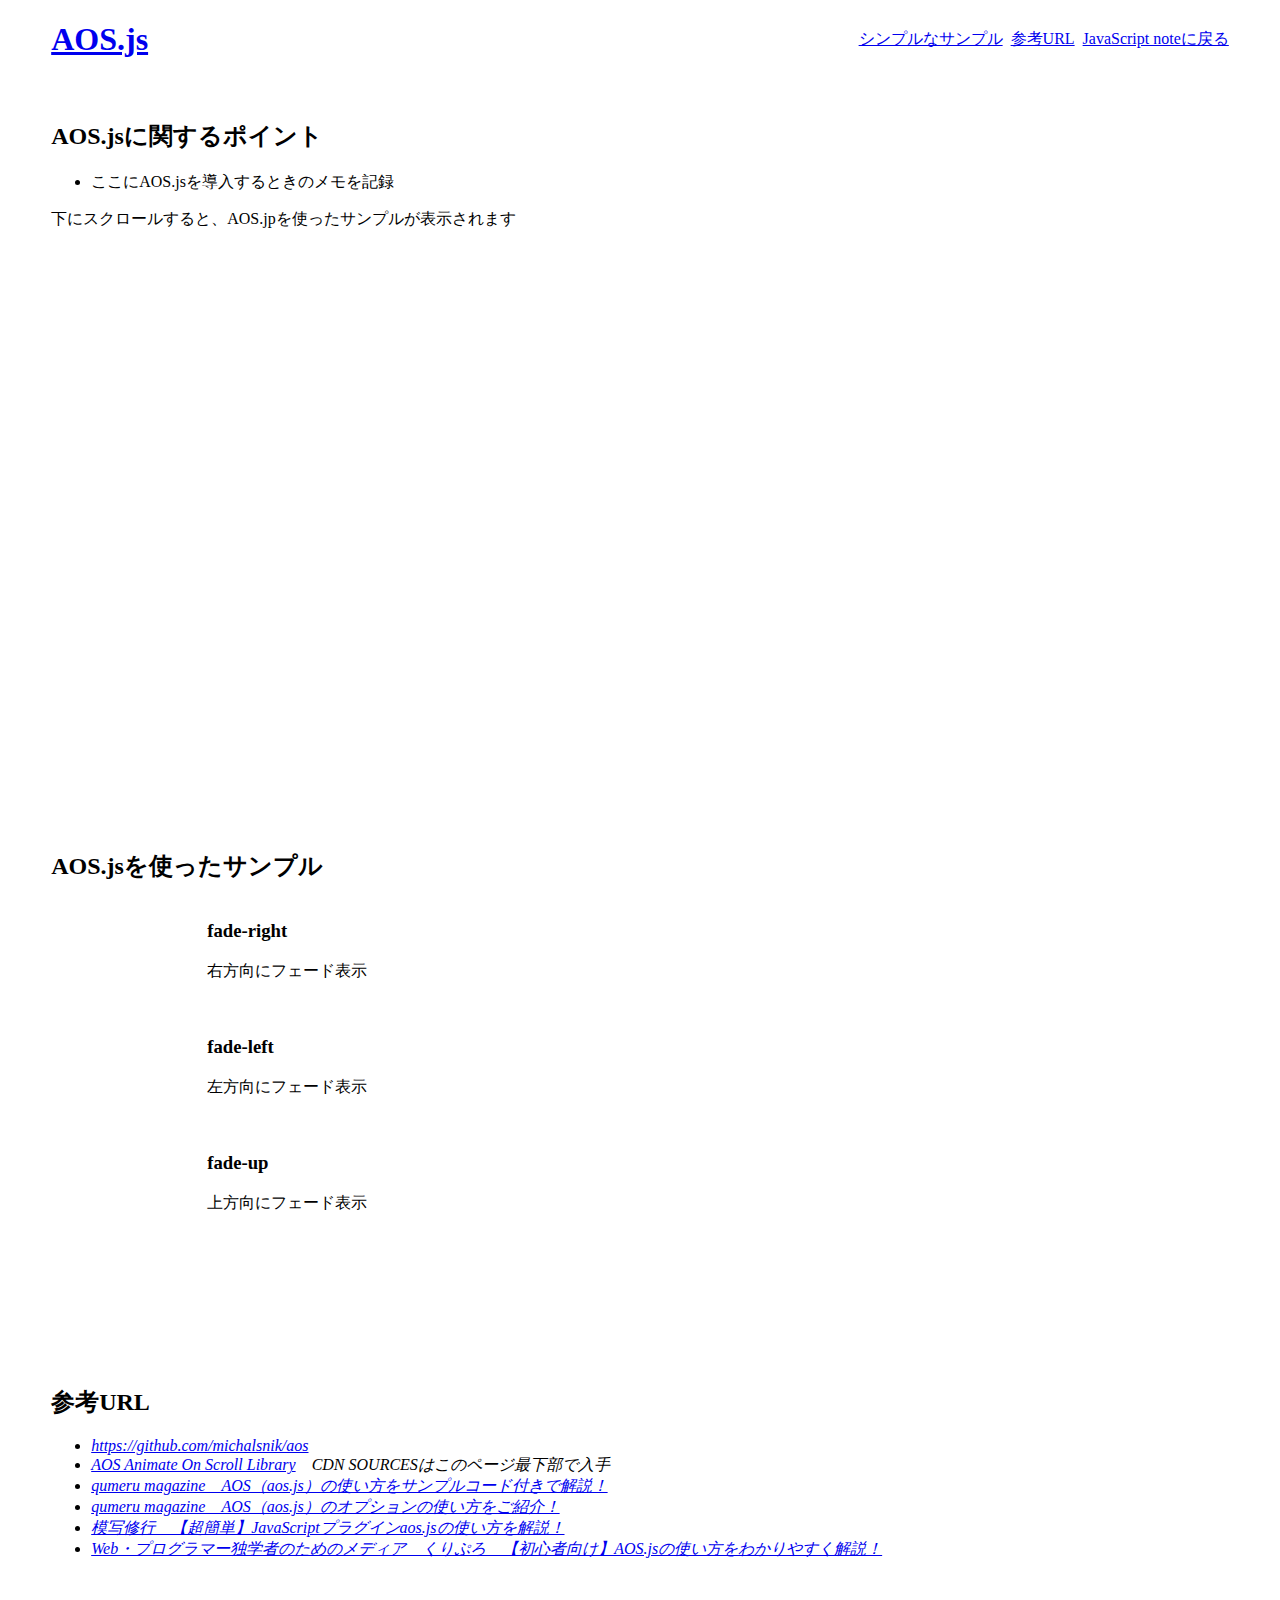
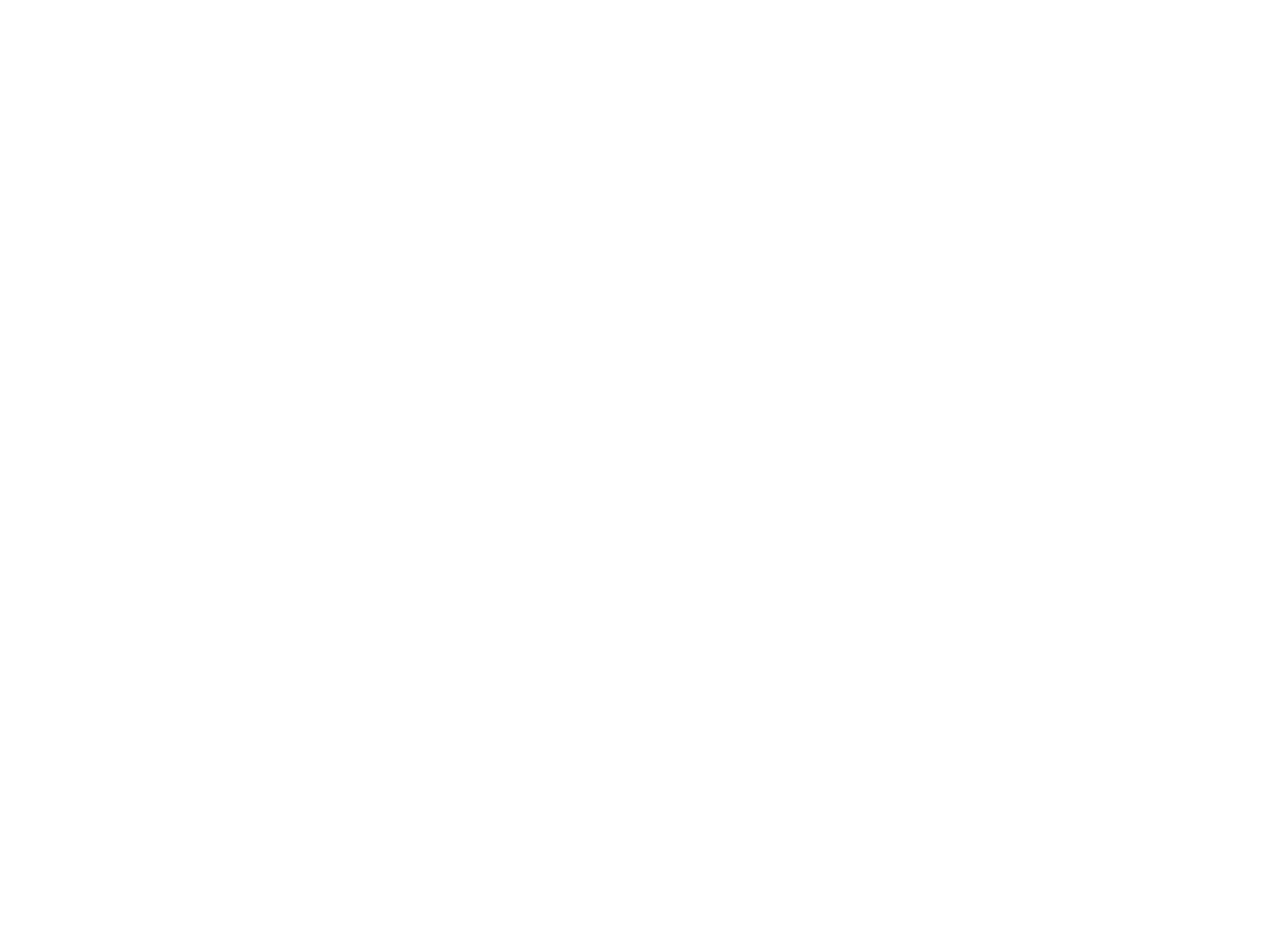
<file: aos-js01.html>
<!DOCTYPE html>
<html lang="ja">
<head>
  <meta charset="UTF-8">
  <meta http-equiv="X-UA-Compatible" content="IE=edge">
  <meta name="viewport" content="width=device-width, initial-scale=1.0">
  <title>AOS.js sample</title>
  <link rel="stylesheet" href="css/style.css">
  <link rel="icon" href="favicon.ico">

  <!-- AOS.js -->
  <link href="https://unpkg.com/aos@2.3.1/dist/aos.css" rel="stylesheet">
  <script src="https://unpkg.com/aos@2.3.1/dist/aos.js"></script>
  
</head>

<div class="fixed-area">
  <header>
    <h1>
      <a href="#">AOS.js</a>
    </h1>
    <nav>
      <ul>
        <li><a href="#aos-js-sample01">シンプルなサンプル</a></li>
        <li><a href="#reference">参考URL</a></li>
        <li><a href="index.html">JavaScript noteに戻る</a></li>
      </ul>
    </nav>
  </header>
</div><!-- /.fixed-area -->

<body>
  <section id="aos-js-point" class="contents-wrapper">
    <h2>AOS.jsに関するポイント</h2>
    <ul>
      <li>ここにAOS.jsを導入するときのメモを記録</li>
    </ul>
    <p>下にスクロールすると、AOS.jpを使ったサンプルが表示されます</p>
  </section>

  <section id="aos-js-sample01" class="aos-js-sample contents-wrapper">
  
    <h2>AOS.jsを使ったサンプル</h2>
    <ul class="aos-js-sample-list">
      <li class="aos-js-sample-item">
        <div class="aos-sample-box aos-sample-box01" data-aos="fade-right">01</div>
        <div class="aos-js-sample-desc">
          <h3>fade-right</h3>
          <p>右方向にフェード表示</p>
        </div>
      </li>
      
      <li class="aos-js-sample-item">
        <div class="aos-sample-box aos-sample-box02" data-aos="fade-left">02</div>
        <div class="aos-js-sample-desc">
          <h3>fade-left</h3>
          <p>左方向にフェード表示</p>
        </div>    
      </li>
      
      <li class="aos-js-sample-item">
        <div class="aos-sample-box aos-sample-box03" data-aos="fade-up">03</div>
        <div class="aos-js-sample-desc">
          <h3>fade-up</h3>
          <p>上方向にフェード表示</p>
        </div>    
      </li>
    </ul>
  </section>
  
<section id="reference" class="contents-wrapper">
    <h2>参考URL</h2>
    <cite>
      <ul>
        <li><a href="https://github.com/michalsnik/aos">https://github.com/michalsnik/aos</a></li>
        <li><a href="https://michalsnik.github.io/aos/">AOS
          Animate On Scroll Library</a>　CDN SOURCESはこのページ最下部で入手</li>
        <li><a href="https://qumeru.com/magazine/295">qumeru magazine　AOS（aos.js）の使い方をサンプルコード付きで解説！</a></li>
        <li><a href="https://qumeru.com/magazine/400">qumeru magazine　AOS（aos.js）のオプションの使い方をご紹介！</a></li>
        <li><a href="https://webkore.site/aos/">模写修行　【超簡単】JavaScriptプラグインaos.jsの使い方を解説！</a></li>
        <li><a href="https://crepro-media.com/pickup/aosjs/">Web・プログラマー独学者のためのメディア　くりぷろ　【初心者向け】AOS.jsの使い方をわかりやすく解説！</a></li>
      </ul>
    </cite>
  </section>

  <!-- AOS.js -->
  <script>AOS.init();</script>
</body>
</html>
</file>
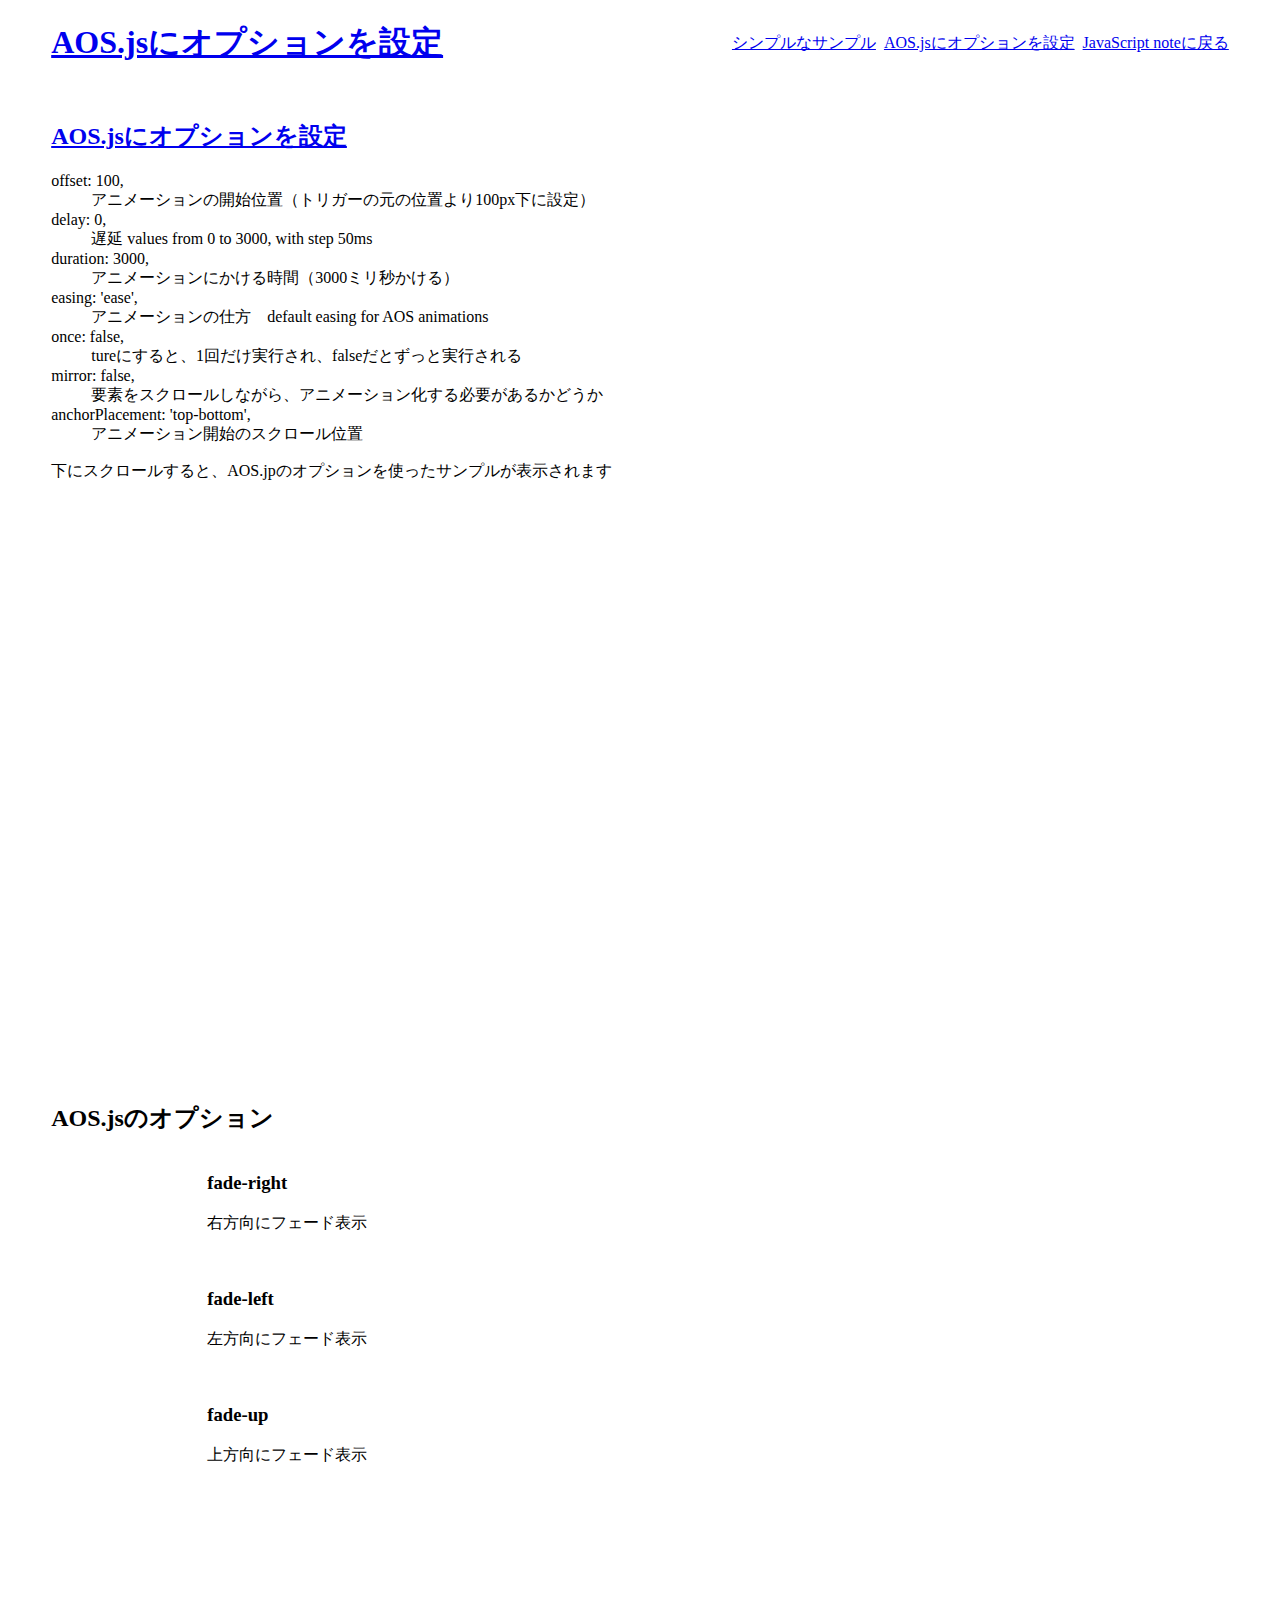
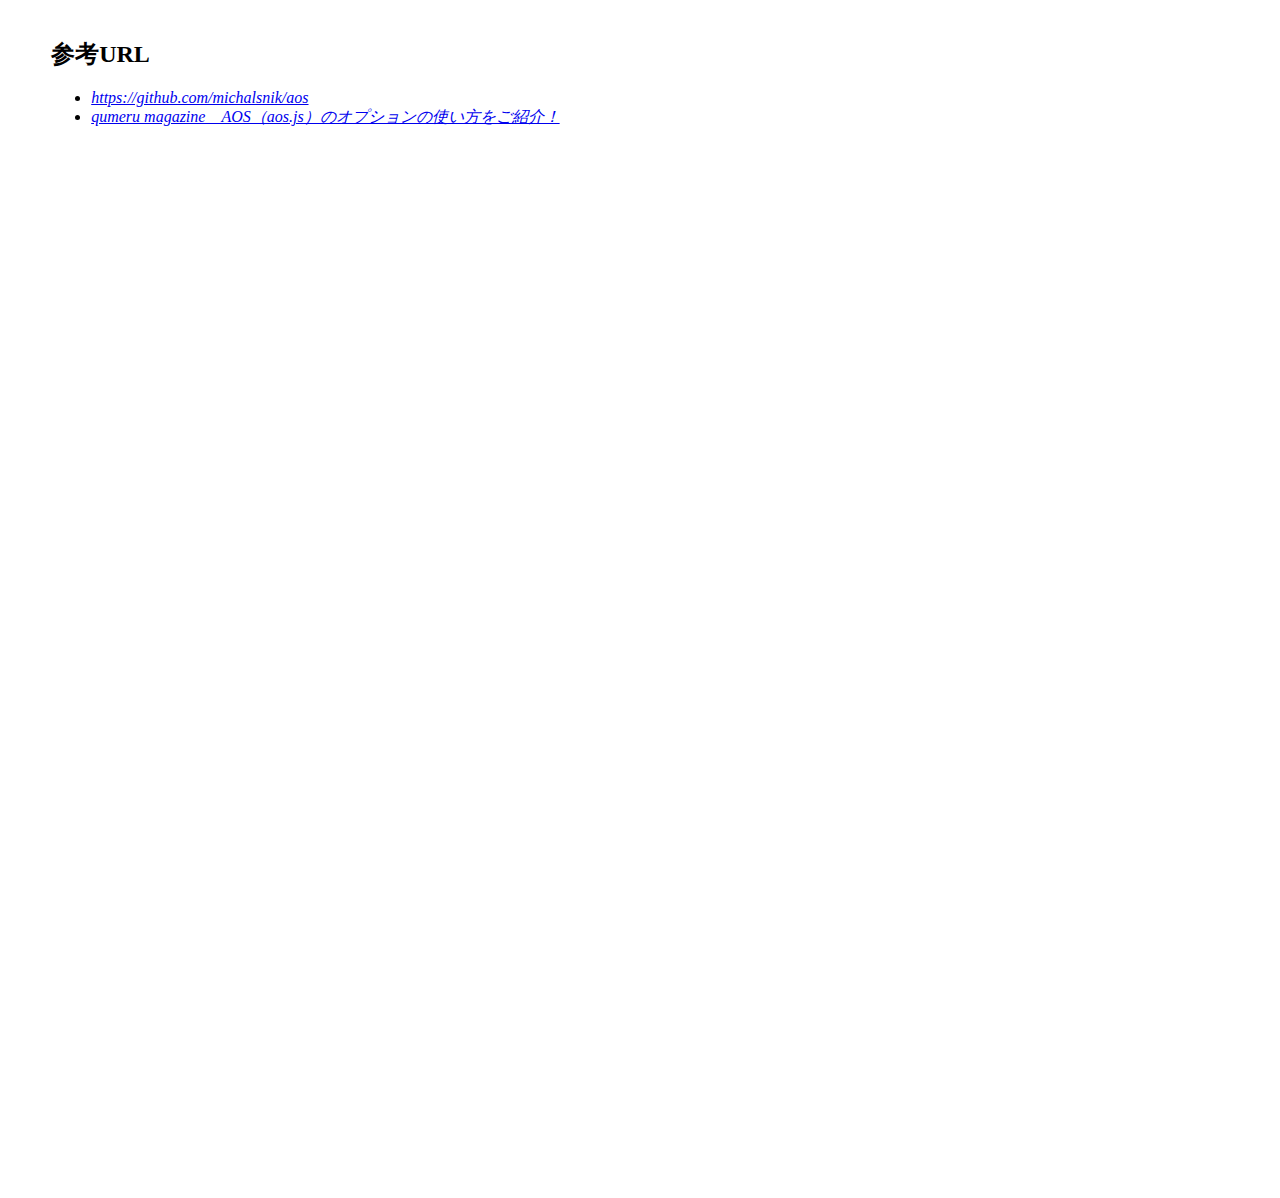
<file: aos-js02.html>
<!DOCTYPE html>
<html lang="en">
<head>
  <meta charset="UTF-8">
  <meta http-equiv="X-UA-Compatible" content="IE=edge">
  <meta name="viewport" content="width=device-width, initial-scale=1.0">
  <title>AOS.js sample</title>
  <link rel="stylesheet" href="css/style.css">
  <link rel="icon" href="favicon.ico">

  <!-- AOS.js -->
  <link href="https://unpkg.com/aos@2.3.1/dist/aos.css" rel="stylesheet">
  <script src="https://unpkg.com/aos@2.3.1/dist/aos.js"></script>
  
</head>

<div class="fixed-area">
  <header>
    <h1>
      <a href="#">AOS.jsにオプションを設定</a>
    </h1>
    <nav>
      <ul>
        <li><a href="aos-js01.html#aos-js-sample01">シンプルなサンプル</a></li>
        <li><a href="#aos-js-sample02">AOS.jsにオプションを設定</a></li>
        <li><a href="index.html">JavaScript noteに戻る</a></li>
      </ul>
    </nav>
  </header>
</div><!-- /.fixed-area -->

<body>
  <section id="aos-js-point" class="contents-wrapper">
    <h2><a href="#">AOS.jsにオプションを設定</a></h2>
    <dl>
      <dt>offset: 100,</dt>
        <dd>アニメーションの開始位置（トリガーの元の位置より100px下に設定）</dd>
    
    <dt>delay: 0, </dt>
        <dd>遅延 values from 0 to 3000, with step 50ms</dd>
    
    <dt>duration: 3000, </dt>
        <dd>アニメーションにかける時間（3000ミリ秒かける）</dd>

    <dt>easing: 'ease',</dt> 
        <dd>アニメーションの仕方　default easing for AOS animations</dd>
    
    <dt>once: false,</dt> 
        <dd>tureにすると、1回だけ実行され、falseだとずっと実行される</dd>
    
    <dt>mirror: false,</dt> 
        <dd>要素をスクロールしながら、アニメーション化する必要があるかどうか</dd>
    
    <dt>anchorPlacement: 'top-bottom', </dt>
        <dd>アニメーション開始のスクロール位置</dd>
    </dl>
    <p>下にスクロールすると、AOS.jpのオプションを使ったサンプルが表示されます</p>

  </section>

  <section id="aos-js-sample02" class="aos-js-sample contents-wrapper">
  
    <h2>AOS.jsのオプション</h2>
    <ul class="aos-js-sample-list">
      <li class="aos-js-sample-item">
        <div class="aos-sample-box aos-sample-box01" data-aos="fade-right">01</div>
        <div class="aos-js-sample-desc">
          <h3>fade-right</h3>
          <p>右方向にフェード表示</p>
        </div>
      </li>
      
      <li class="aos-js-sample-item">
        <div class="aos-sample-box aos-sample-box02" data-aos="fade-left">02</div>
        <div class="aos-js-sample-desc">
          <h3>fade-left</h3>
          <p>左方向にフェード表示</p>
        </div>    
      </li>
      
      <li class="aos-js-sample-item">
        <div class="aos-sample-box aos-sample-box03" data-aos="fade-up">03</div>
        <div class="aos-js-sample-desc">
          <h3>fade-up</h3>
          <p>上方向にフェード表示</p>
        </div>    
      </li>
    </ul>
  </section>
  
<section id="reference" class="contents-wrapper">
    <h2>参考URL</h2>
    <cite>
      <ul>
        <li><a href="https://github.com/michalsnik/aos">https://github.com/michalsnik/aos</a></li>
        <li><a href="https://qumeru.com/magazine/400">qumeru magazine　AOS（aos.js）のオプションの使い方をご紹介！</a></li>
      </ul>
    </cite>
  </section>

  <!-- AOS.js -->
  <script>
  // AOS.init();
  AOS.init({
    offset: 100,
    // アニメーションの開始位置（トリガーの元の位置より100px下に設定）
    // offset (in px) from the original trigger point    
    
    delay: 0, 
    // 遅延 values from 0 to 3000, with step 50ms
    
    duration: 3000, 
    // アニメーションにかける時間（1000ミリ秒かける）
    // values from 0 to 3000, with step 50ms

    easing: 'ease', 
    // アニメーションの仕方　default easing for AOS animations
    
    once: false, 
    // tureにすると、1回だけ実行され、falseだとずっと実行される
    // whether animation should happen only once - while scrolling down
    
    mirror: false, 
    // 要素をスクロールしながら、アニメーション化する必要があるかどうか
    // whether elements should animate out while scrolling past them
    
    anchorPlacement: 'top-bottom', 
    // アニメーション開始のスクロール位置
    // defines which position of the element regarding to window should trigger the animation
  });
  </script>
</body>
</html>
</file>
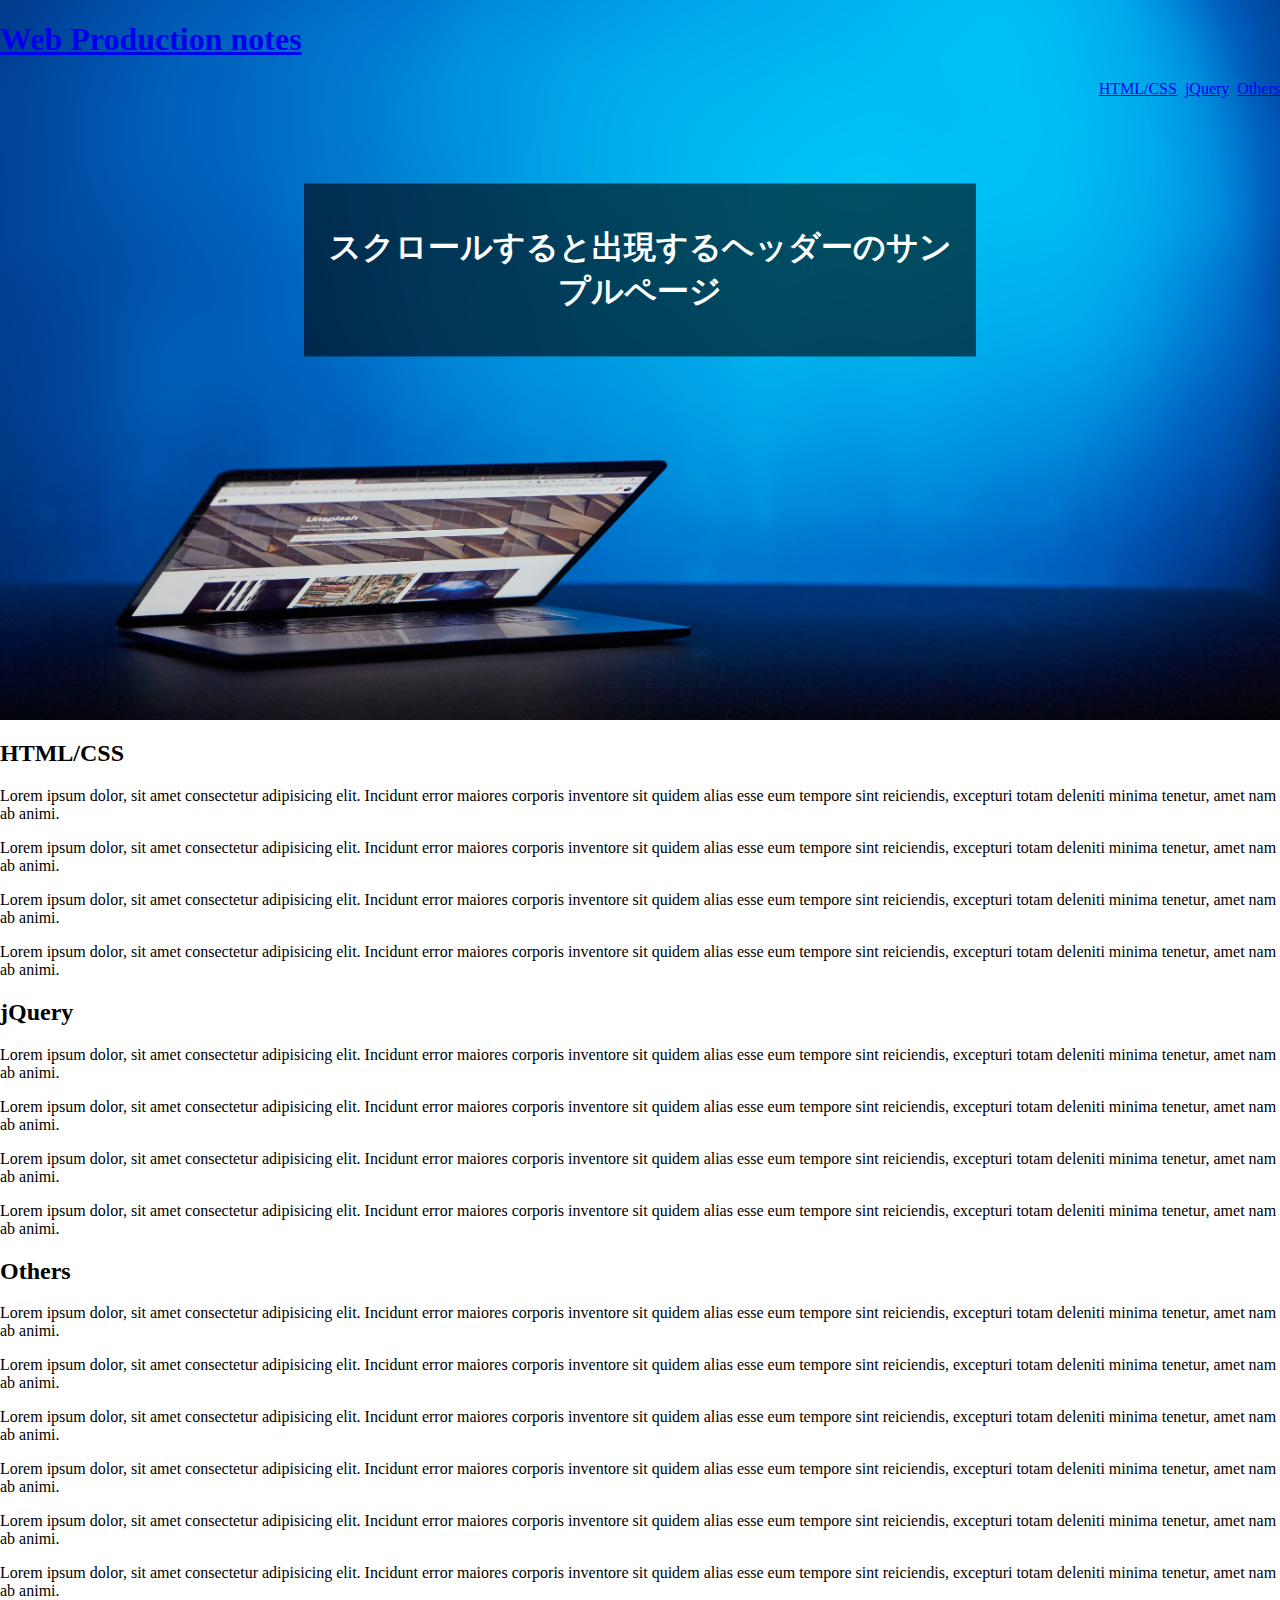
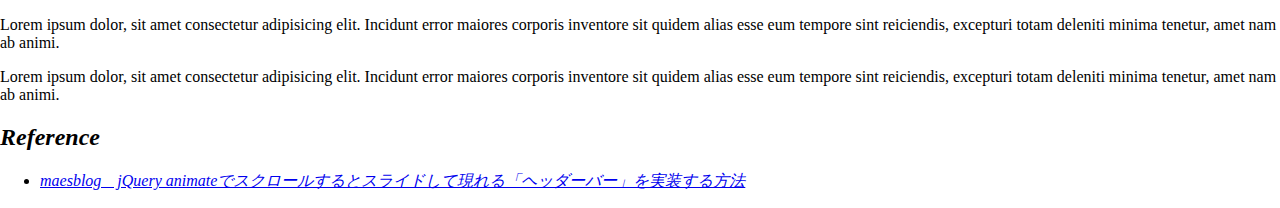
<file: aos-js03.html>
<!DOCTYPE html>
<html lang="en">
<head>
  <meta charset="UTF-8">
  <meta http-equiv="X-UA-Compatible" content="IE=edge">
  <meta name="viewport" content="width=device-width, initial-scale=1.0">
  <title>Web Production notes</title>
  
  <!-- リセットCSS -->
  <!-- <link rel="stylesheet" href="https://unpkg.com/ress/dist/ress.min.css"> -->
  
  <!-- CSS -->
  <link rel="stylesheet" href="css/style.css">
  
  <!-- jQyery -->
  <script src="https://ajax.googleapis.com/ajax/libs/jquery/2.1.4/jquery.min.js"></script>

</head>

<body>
 <div class="big-bg"><!-- 背景画像 -->
  <header>
      <!-- 最初に表示されるheader -->
      <div class="first-header">
        <div class="header-wrapper wrapper">
          <a href="#">
            <h1>Web Production notes</h1>
          </a>
          <nav>
            <ul>
              <li><a href="#html-css">HTML/CSS</a></li>
              <li><a href="#jquery">jQuery</a></li>
              <li><a href="#others">Others</a></li>
            </ul>
          </nav>
        </div>
      </div>
      <!-- スクロールすると表示されるヘッダー -->
      <div class="cb-header">
        <div class="header-wrapper wrapper">
          <a href="#">
            <h1>Web Production notes</h1>
          </a>
          <nav>
            <ul>
              <li><a href="#html-css">HTML/CSS</a></li>
              <li><a href="#jquery">jQuery</a></li>
              <li><a href="#others">Others</a></li>
            </ul>
          </nav>
        </div>
      </div>
    </header>

    <!-- サイトの説明 -->
    <div class="site-desc">
     <h2>スクロールすると出現するヘッダーのサンプルページ</h2>
    </div>
    
  </div><!-- /.big-bg -->

  <section id="html-css" class="wrapper section-wrapper">
    <h2>HTML/CSS</h2>
    <p>Lorem ipsum dolor, sit amet consectetur adipisicing elit. Incidunt error maiores corporis inventore sit quidem alias esse eum tempore sint reiciendis, excepturi totam deleniti minima tenetur, amet nam ab animi.</p>
    <p>Lorem ipsum dolor, sit amet consectetur adipisicing elit. Incidunt error maiores corporis inventore sit quidem alias esse eum tempore sint reiciendis, excepturi totam deleniti minima tenetur, amet nam ab animi.</p>
    <p>Lorem ipsum dolor, sit amet consectetur adipisicing elit. Incidunt error maiores corporis inventore sit quidem alias esse eum tempore sint reiciendis, excepturi totam deleniti minima tenetur, amet nam ab animi.</p>
    <p>Lorem ipsum dolor, sit amet consectetur adipisicing elit. Incidunt error maiores corporis inventore sit quidem alias esse eum tempore sint reiciendis, excepturi totam deleniti minima tenetur, amet nam ab animi.</p>
  </section>

  <section id="jquery" class="wrapper section-wrapper">
    <h2>jQuery</h2>
    <p>Lorem ipsum dolor, sit amet consectetur adipisicing elit. Incidunt error maiores corporis inventore sit quidem alias esse eum tempore sint reiciendis, excepturi totam deleniti minima tenetur, amet nam ab animi.</p>
    <p>Lorem ipsum dolor, sit amet consectetur adipisicing elit. Incidunt error maiores corporis inventore sit quidem alias esse eum tempore sint reiciendis, excepturi totam deleniti minima tenetur, amet nam ab animi.</p>
    <p>Lorem ipsum dolor, sit amet consectetur adipisicing elit. Incidunt error maiores corporis inventore sit quidem alias esse eum tempore sint reiciendis, excepturi totam deleniti minima tenetur, amet nam ab animi.</p>
    <p>Lorem ipsum dolor, sit amet consectetur adipisicing elit. Incidunt error maiores corporis inventore sit quidem alias esse eum tempore sint reiciendis, excepturi totam deleniti minima tenetur, amet nam ab animi.</p>
  </section>

  <section id="others" class="wrapper section-wrapper">
    <h2>Others</h2>
    <p>Lorem ipsum dolor, sit amet consectetur adipisicing elit. Incidunt error maiores corporis inventore sit quidem alias esse eum tempore sint reiciendis, excepturi totam deleniti minima tenetur, amet nam ab animi.</p>
    <p>Lorem ipsum dolor, sit amet consectetur adipisicing elit. Incidunt error maiores corporis inventore sit quidem alias esse eum tempore sint reiciendis, excepturi totam deleniti minima tenetur, amet nam ab animi.</p>
    <p>Lorem ipsum dolor, sit amet consectetur adipisicing elit. Incidunt error maiores corporis inventore sit quidem alias esse eum tempore sint reiciendis, excepturi totam deleniti minima tenetur, amet nam ab animi.</p>
    <p>Lorem ipsum dolor, sit amet consectetur adipisicing elit. Incidunt error maiores corporis inventore sit quidem alias esse eum tempore sint reiciendis, excepturi totam deleniti minima tenetur, amet nam ab animi.</p>
    <p>Lorem ipsum dolor, sit amet consectetur adipisicing elit. Incidunt error maiores corporis inventore sit quidem alias esse eum tempore sint reiciendis, excepturi totam deleniti minima tenetur, amet nam ab animi.</p>
    <p>Lorem ipsum dolor, sit amet consectetur adipisicing elit. Incidunt error maiores corporis inventore sit quidem alias esse eum tempore sint reiciendis, excepturi totam deleniti minima tenetur, amet nam ab animi.</p>
    <p>Lorem ipsum dolor, sit amet consectetur adipisicing elit. Incidunt error maiores corporis inventore sit quidem alias esse eum tempore sint reiciendis, excepturi totam deleniti minima tenetur, amet nam ab animi.</p>
    <p>Lorem ipsum dolor, sit amet consectetur adipisicing elit. Incidunt error maiores corporis inventore sit quidem alias esse eum tempore sint reiciendis, excepturi totam deleniti minima tenetur, amet nam ab animi.</p>
  </section>

  
  <section class="wrapper">
    <cite>
      <h2>Reference</h2>
      <ul>
        <li><a href="https://mae.chab.in/archives/2699">maesblog　jQuery animateでスクロールするとスライドして現れる「ヘッダーバー」を実装する方法</a></li>
      </ul>
    </cite>
  </section>

  <!-- jQuery -->
  <script src="script.js"></script>

</body>
</html>
</file>
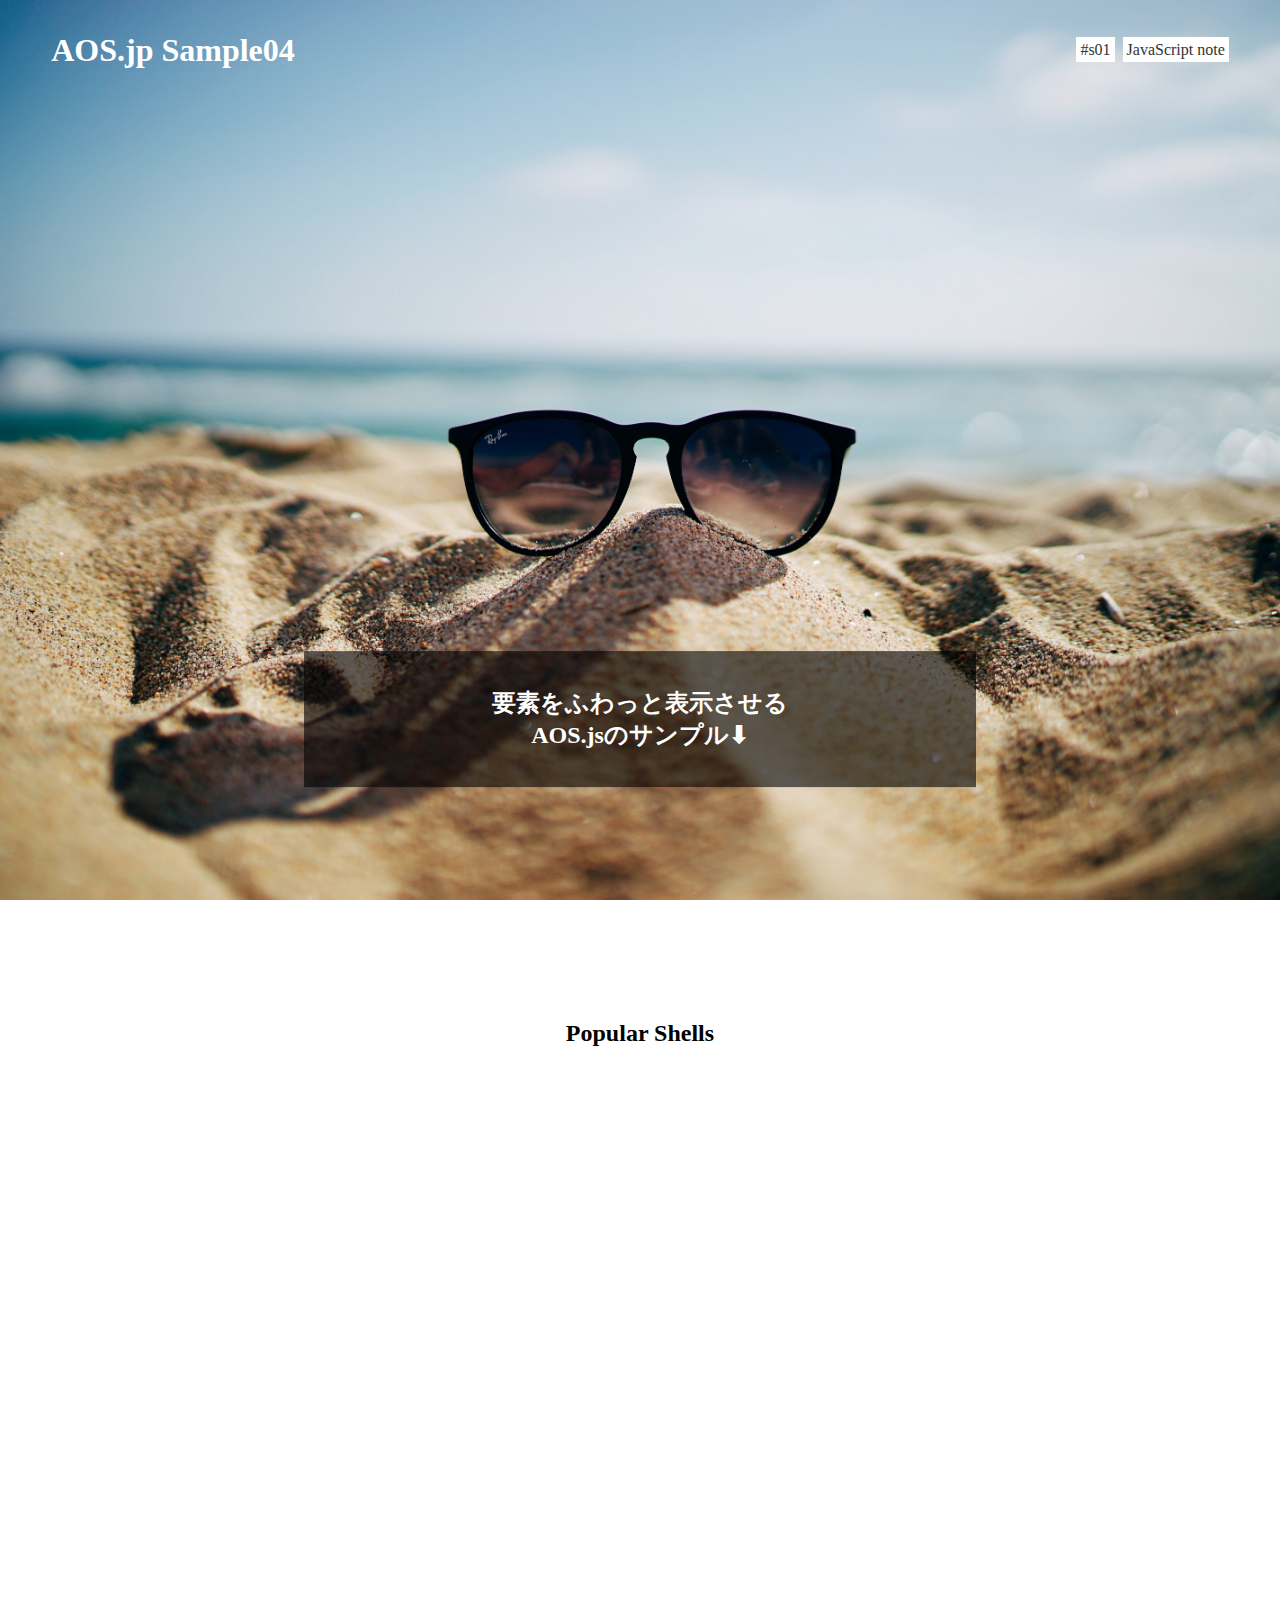
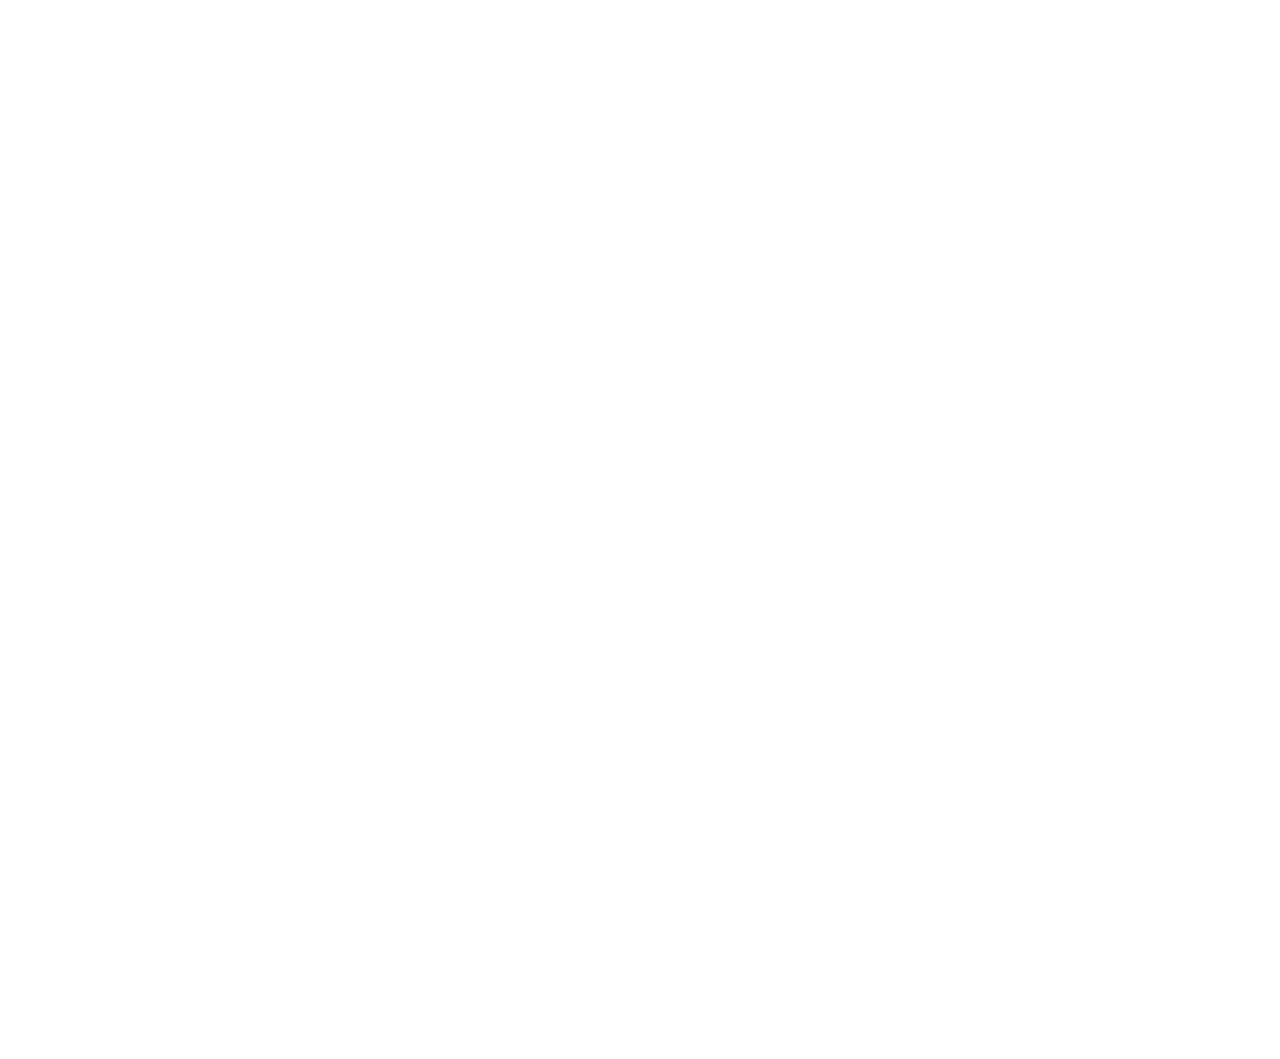
<file: aos-js04.html>
<!DOCTYPE html>
<html lang="ja">
<head>
  <meta charset="UTF-8">
  <meta http-equiv="X-UA-Compatible" content="IE=edge">
  <meta name="viewport" content="width=device-width, initial-scale=1.0">
  <title>Web Production notes</title>
  <link rel="icon" href="favicon.ico">

  
  <!-- リセットCSS -->
  <!-- <link rel="stylesheet" href="https://unpkg.com/ress/dist/ress.min.css"> -->
  
  <!-- CSS -->
  <link rel="stylesheet" href="css/style.css">
  
  <!-- jQyery -->
  <script src="https://ajax.googleapis.com/ajax/libs/jquery/2.1.4/jquery.min.js"></script>

  <!-- AOS.js -->
  <link href="https://unpkg.com/aos@2.3.1/dist/aos.css" rel="stylesheet">
  <script src="https://unpkg.com/aos@2.3.1/dist/aos.js"></script>

</head>

<body>
<div class="aos-js04-main-visual" style="background-image: url(img/mainbg01.jpg)">
  <header class="aos-js04-header">
    <h1><a href="#">AOS.jp Sample04</a></h1>
    <nav>
      <ul>
        <li><a href="#s01">#s01</a></li>
        <li><a href="index.html">JavaScript note</a></li>
      </ul>
    </nav>
  </header>
  <div class="site-desc02">
    <h2>要素をふわっと表示させる<br>
      AOS.jsのサンプル⬇︎</h2>
   </div>
</div>

<section id="s01" class="contents-wrapper shells">
  <h2>Popular Shells</h2>
  
  <div class="shells-wrapper">
    <div class="shell-img-wrapper" data-aos="fade-up">
      <img src="img/shell01.jpg" alt="" data-aos="fade-up">
    </div>
    <div class="desc" data-aos="fade-up">
      <h3>Shell01</h3>
      <p data-aos="fade-up">Lorem ipsum dolor sit amet, consectetur adipisicing elit. Sint temporibus libero quia et, minima atque eos possimus repellat animi tenetur eligendi ex doloribus officia non dolore modi inventore? Quisquam, consequuntur!</p>
      <p data-aos="fade-up">Lorem ipsum dolor sit amet, consectetur adipisicing elit. Sint temporibus libero quia et, minima atque eos possimus repellat animi tenetur eligendi ex doloribus officia non dolore modi inventore? Quisquam, consequuntur!</p>
    </div>
  </div>

  <div class="shells-wrapper">
    <div class="shell-img-wrapper" data-aos="fade-up">
      <img src="img/shell02.jpg" alt="" data-aos="fade-up">
    </div>
    <div class="desc" data-aos="fade-up">
      <h3>Shell02</h3>
      <p data-aos="fade-up">Lorem ipsum dolor sit amet, consectetur adipisicing elit. Sint temporibus libero quia et, minima atque eos possimus repellat animi tenetur eligendi ex doloribus officia non dolore modi inventore? Quisquam, consequuntur!</p>
      <p data-aos="fade-up">Lorem ipsum dolor sit amet, consectetur adipisicing elit. Sint temporibus libero quia et, minima atque eos possimus repellat animi tenetur eligendi ex doloribus officia non dolore modi inventore? Quisquam, consequuntur!</p>
    </div>
  </div>

  <div class="shells-wrapper">
    <div class="shell-img-wrapper" data-aos="fade-up">
      <img src="img/shell03.jpg" alt="" data-aos="fade-up">
    </div>
    <div class="desc" data-aos="fade-up">
      <h3>Shell03</h3>
      <p data-aos="fade-up">Lorem ipsum dolor sit amet, consectetur adipisicing elit. Sint temporibus libero quia et, minima atque eos possimus repellat animi tenetur eligendi ex doloribus officia non dolore modi inventore? Quisquam, consequuntur!</p>
      <p data-aos="fade-up">Lorem ipsum dolor sit amet, consectetur adipisicing elit. Sint temporibus libero quia et, minima atque eos possimus repellat animi tenetur eligendi ex doloribus officia non dolore modi inventore? Quisquam, consequuntur!</p>
    </div>
  </div>

  <div class="shells-wrapper">
    <div class="shell-img-wrapper" data-aos="fade-up">
      <img src="img/shell04.jpg" alt="" data-aos="fade-up">
    </div>
    <div class="desc" data-aos="fade-up">
      <h3>Shell04</h3>
      <p data-aos="fade-up">Lorem ipsum dolor sit amet, consectetur adipisicing elit. Sint temporibus libero quia et, minima atque eos possimus repellat animi tenetur eligendi ex doloribus officia non dolore modi inventore? Quisquam, consequuntur!</p>
      <p data-aos="fade-up">Lorem ipsum dolor sit amet, consectetur adipisicing elit. Sint temporibus libero quia et, minima atque eos possimus repellat animi tenetur eligendi ex doloribus officia non dolore modi inventore? Quisquam, consequuntur!</p>
    </div>
  </div>

  
</section>
  
  <!-- AOS.js / jQuery -->
  <script src="script.js"></script>
</body>
</html>
</file>
<file: css/style.css>
@charset "UTF-8";

html {
  font-size: 100%
}

body {
  margin: 0;
  padding:0;
}

/* headerを含む画面上部の領域を固定 */
.fixed-area {
  box-sizing: border-box;
  position: fixed;
  top:0;
  left:50%;
  transform: translateX(-50%);
  background: #fff;
  width: 100%;
  padding: 0 4%;
}  

header {
  display: flex;
  justify-content: space-between;
  align-items: center;
  width:100%;
}

h1 {
  font-size: 2rem;
}

/* nav {
  width:60%;
} */

nav ul {
  list-style: none;
  display: flex;
  flex-wrap: wrap;
  justify-content: flex-end;
}

nav li {
  padding-left: 8px;
}

.contents-wrapper {
  /* 上部に余白を作り、固定されたヘッダーに隠れないようにする */
  padding: 100px 4% 0;
}


.aos-js-sample  {
  /* スクロール後に現れるように調整 */
  margin-top: 500px;
}

.aos-js-sample-list {
  list-style: none;
}

.aos-js-sample-item {
  display: flex;
  padding-bottom: 16px;
}

.aos-sample-box {
  width: 100px;
  height: 100px;
  color: #fff;
  font-size: 3rem;
  text-align: center;
  line-height: 100px;
}

.aos-js-sample-desc {
  margin-left: 16px;
}

.aos-sample-box01 {
  background: hsl( 30, 60%, 60%);
}

.aos-sample-box02 {
  background: hsl( 60, 60%, 60%);
}

.aos-sample-box03 {
  background: hsl( 90, 60%, 60%);
}

/* #reference ************************************* */
#reference {
  min-height: calc( 100vw - 100px );
}

/* **********
index.html
********** */

/* index.html終わり */


/* **********
aos-js03.html
********** */

.aos-js03-section-wrapper h2 {
  margin-top: 16px;
}

.big-bg {
  background-size: cover;
  background-position: center bottom;
  background-image: url(../img/main-visual.jpg);
  min-height: 80vh;
}

.aos-js03-wrapper {
  width: 80%;
  margin: 0 auto;
}

.aos-js03-wrapper p {
  margin: 0;
  padding: 32px;
  /* background: #ccc; */
}

/* .aos-js03-header ***** */
.first-header {
  color: #fff;
  width: 100%;
}

.cb-header {
  background: #000;
  width: 100%;
  position: fixed; 
  top: 0;
  left: 50%;
  transform: translateX(-50%);
  display: none;
  opacity: .7;
  z-index: 1;
}

.aos-js03-header-wrapper {
  display: flex;
  justify-content: space-between;
  align-items: center;
}

.aos-js03-header ul {
  list-style: none;
  display: flex;
}

.aos-js03-header nav li {
  margin-left: 16px;
}


.aos-js03-header a {
  text-decoration: none;
  color: #fff;
}

.site-desc {
  color: #fff;
  background: rgba(0, 0, 0, 0.6);
  width: 50%;
  position: absolute;
  top: 30%;
  left: 50%;
  transform: translate(-50%,-50%);
  padding: 16px;
  text-align: center;
}

.site-desc h2 {
  font-size: 2rem;
}

.aos-js03-section-wrapper {
  padding-top: 80px;
}

.fade-up-wrapper {
  background-color: #ccc;
}

/* aos-js03.html終わり */

/* **********
aos-js04.html
********** */

.aos-js04-main-visual {
  height: 100vh;
  background-size: cover;
  background-position: center bottom;
}

.aos-js04-header {
  /* background: skyblue; */
  width: 100%;
  padding: 0 4%;
  height: 100px;
  display: flex;
  justify-content: space-between;
  align-content: center;
  box-sizing: border-box;
}

.aos-js04-header h1 a {
  text-decoration: none;
  color: #fff;
}

.aos-js04-header nav a {
  text-decoration: none;
  background: #fff;
  color: #333;
  padding: 4px;
}

.site-desc02 {
  color: #fff;
  background: rgba(0, 0, 0, 0.6);
  width: 50%;
  position: absolute;
  bottom: 5%;
  left: 50%;
  transform: translate(-50%,-50%);
  padding: 16px;
  text-align: center;
}

.shells h2 {
  text-align: center;
}

.shells-wrapper {
  display: flex;
  margin-bottom: 64px;
}

#s01 > div:nth-child(odd) {
  flex-direction: row-reverse;
}

.shells-wrapper .desc {
  padding: 32px;
}
.shell-img-wrapper {
  /* background: #ccc; */
  background: tomato;
  /* 背景画像が画像からはみ出さないようにする */
  height: fit-content; 
}

.shell-img-wrapper img {
  width: 300px;
  height: 300px;
  object-fit:cover;
  vertical-align: middle;
}



/* aos-js04.html終わり */
</file>
